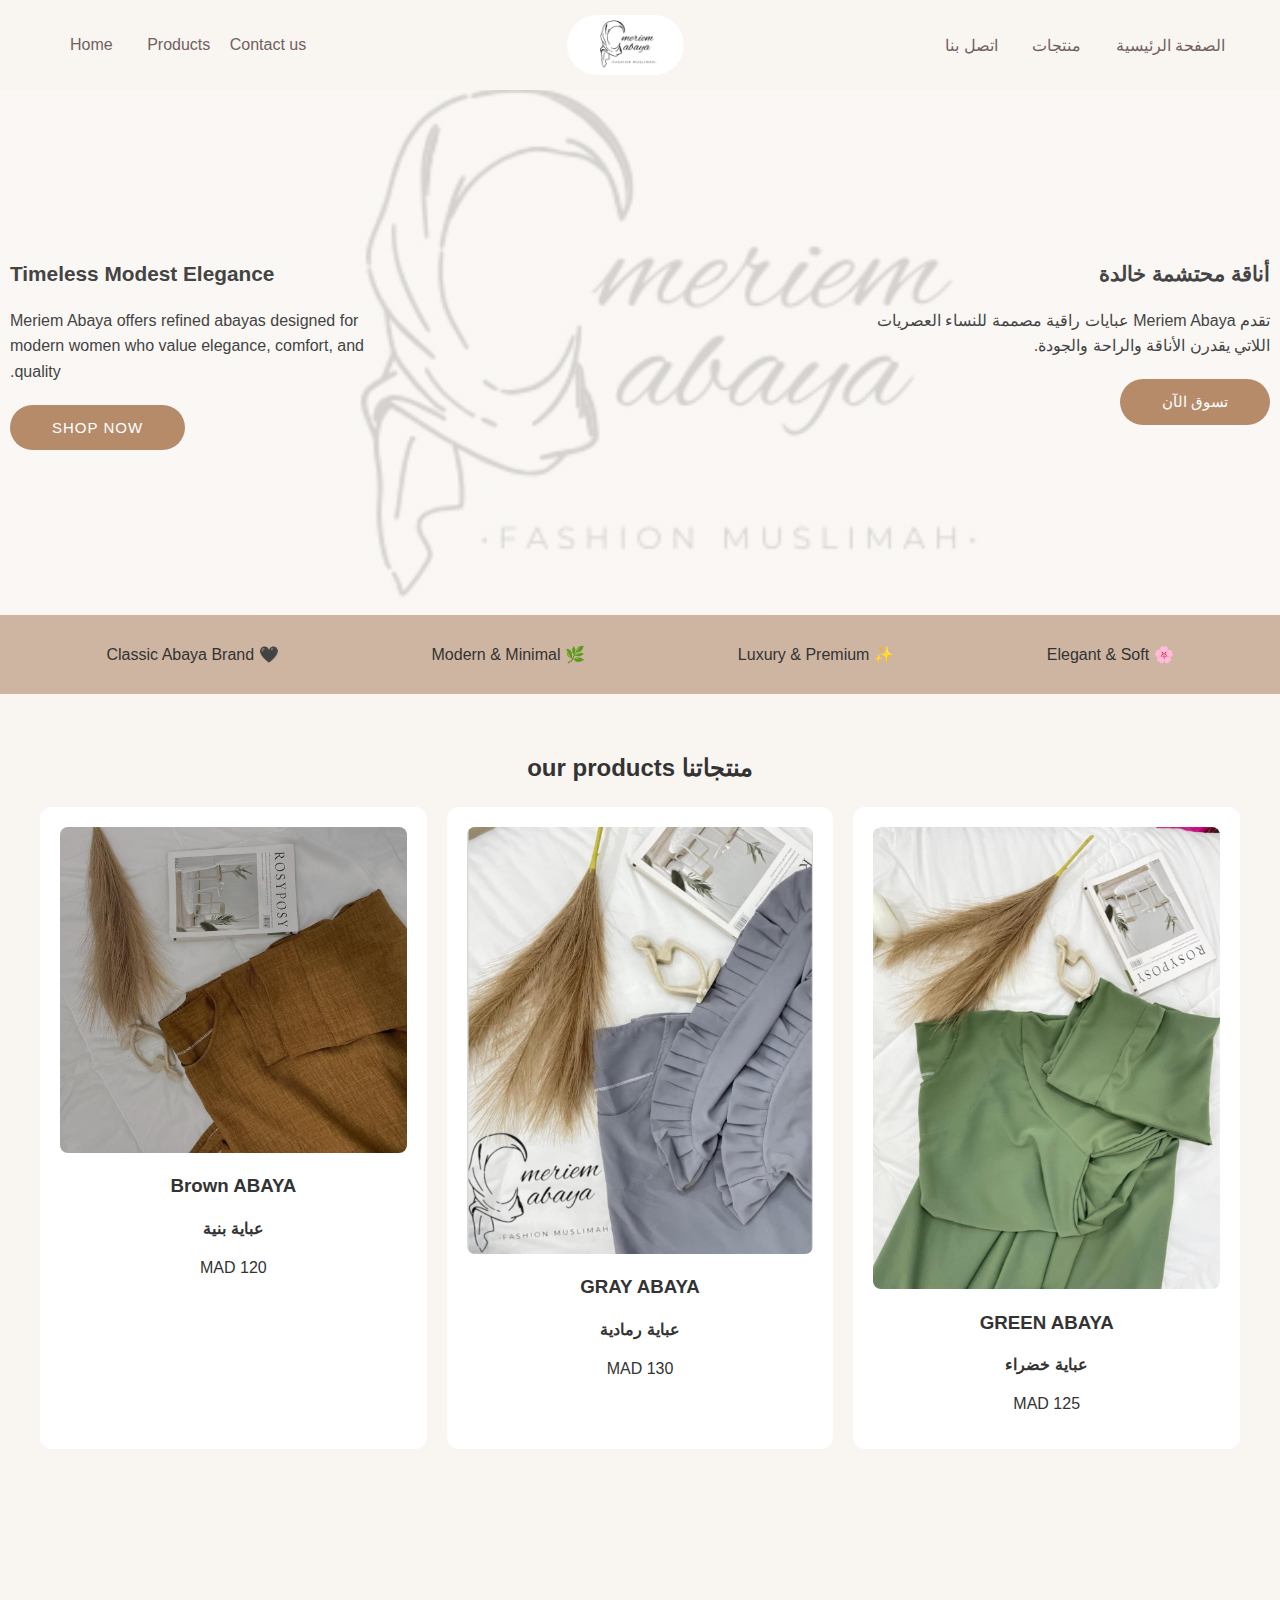
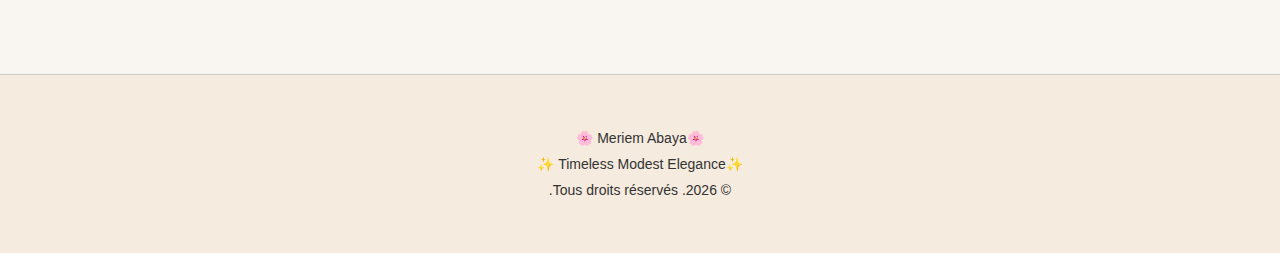
<file: index.html>
<!DOCTYPE html>
<html lang="en" dir="rtl">
<head>
    <meta charset="UTF-8">
    <title>meriem abaya</title>
    <link rel="stylesheet" href="style.css">
</head>
<body>

<!-- NAVBAR -->
<header class="navbar">
      <nav>
        <a href="#">الصفحة الرئيسية</a>
        <a href="#products">منتجات</a>
        <a href="contact.html">اتصل بنا</a>
    </nav>

    <img src="images/logo.jpeg" alt="Meriem Abaya Logo" class="logo-img">
   
    <nav>
        <a href="#">Home</a>
        <a href="#products">Products</a>
        <a href="contact.html"> Contact us</a>
    </nav>
</header>

<!-- HERO -->
<section class="hero">
    <div class="hero-content">

        <!-- Arabic description (right) -->
        <div class="hero-text right">
             <h2>أناقة محتشمة خالدة</h2>
             <p>
                تقدم Meriem Abaya عبايات راقية مصممة للنساء العصريات
                اللاتي يقدرن الأناقة والراحة والجودة.
             </p>
             <a href="#products">
               <button class="shop-btn2">تسوق الآن</button>
             </a>
        </div>


        <!-- English description (LEFT) -->
        <div class="hero-text left">
            <h2>Timeless Modest Elegance</h2>
            <p>
                Meriem Abaya offers refined abayas designed for modern women
                who value elegance, comfort, and quality.
            </p>
            <a href="#products">
                 <button class="shop-btn1">Shop Now</button>
            </a>
        </div>
    </div>

    
</section>


<!-- FEATURES -->
<section class="features">
    <div>🌸 Elegant & Soft</div>
    <div>✨ Luxury & Premium</div>
    <div>🌿 Modern & Minimal</div>
    <div>🖤 Classic Abaya Brand</div>
</section>

<!-- PRODUCTS -->
<section id="products" class="products">
    <h2>منتجاتنا our products  </h2>
    <div id="product-list" class="product-list"></div>
</section>

<footer class="footer">
   <p>🌸Meriem Abaya 🌸</p>
    <p>✨Timeless Modest Elegance ✨
    <p>© 2026. Tous droits réservés.</p>
</footer>

<script src="script.js"></script>
</body>
</html>
</file>
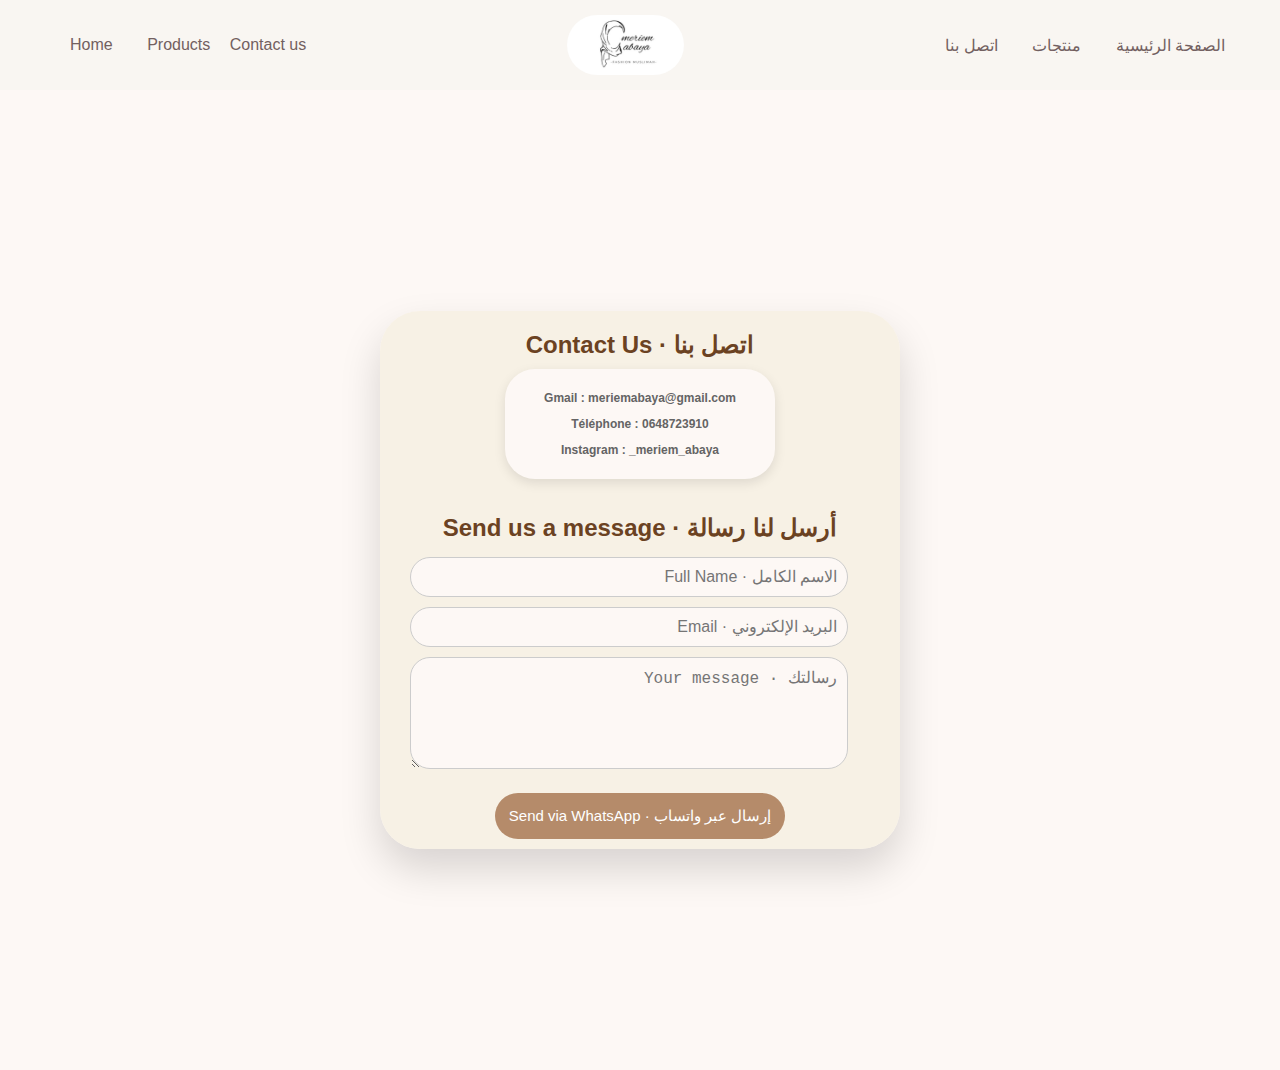
<file: contact.html>
<!DOCTYPE html>
<html lang="en" dir="rtl">
<head>
    <meta charset="UTF-8">
    <title>اتصل بنا - Meriem Abaya</title>
    <link rel="stylesheet" href="style.css">

</head>

<body>

<!-- ===== HEADER ===== -->
<header class="navbar">
    <nav>
        <a href="index.html">الصفحة الرئيسية</a>
        <a href="index.html#products">منتجات</a>
        <a href="contact.html">اتصل بنا</a>
    </nav>

    <img src="images/logo.jpeg" alt="Meriem Abaya Logo" class="logo-img">

    <nav>
        <a href="index.html">Home</a>
        <a href="index.html#products">Products</a>
        <a href="contact.html">Contact us</a>
    </nav>
</header>

<!-- ===== CONTENT ===== -->
<div class="contact-page">
    <section class="contact-section">

        <h2>اتصل بنا · Contact Us</h2>

        <div class="contact-info">
            <p> <a href="mailto:meriemabaya@gmail.com">Gmail : meriemabaya@gmail.com</a></p>
            <p> <a href="tel:+212600000000">Téléphone : 0648723910</a></p>
            <p> <a href="https://www.instagram.com/meriem_abaya_" target="_blank">Instagram : _meriem_abaya</a></p>
        </div>

        <div class="contact-form">
            <h2>أرسل لنا رسالة · Send us a message</h2>
            <form id="contact-form">
                <input type="text" id="name" placeholder="الاسم الكامل · Full Name" required>
                <input type="email" id="email" placeholder="البريد الإلكتروني · Email" required>
                <textarea id="message" rows="5" placeholder="رسالتك · Your message" required></textarea>
                <button type="submit">إرسال عبر واتساب · Send via WhatsApp</button>
            </form>
        </div>

    </section>
</div>

<!-- ===== SCRIPT ===== -->
<script>
document.getElementById('contact-form').addEventListener('submit', function(e) {
    e.preventDefault();

    const name = document.getElementById("name").value;
    const email = document.getElementById("email").value;
    const message = document.getElementById("message").value;

    const phoneNumber = "212648723910";

    const whatsappMessage =
        `New message from Meriem Abaya website:%0A%0A` +
        `Name: ${name}%0A` +
        `Email: ${email}%0A` +
        `Message: ${message}`;

    const whatsappURL = `https://wa.me/${phoneNumber}?text=${whatsappMessage}`;
    window.open(whatsappURL, "_blank");
});
</script>

</body>
</html>
</file>
<file: style.css>
/* =====================
   VARIABLES CSS
===================== */
:root {
    --main-color: #b58b6a;
    --main-color-hover: #a37455;
    --text-color: #333;
    --text-secondary: #555;
    --bg-light: #fdf8f5;
    --bg-page: #f9f6f2;
}

/* =====================
   GLOBAL
===================== */
body {
    margin: 0;
    font-family: 'Segoe UI', sans-serif;
    background-color: var(--bg-page);
    color: var(--text-color);
}

a {
    text-decoration: none;
}

/* =====================
   NAVBAR
===================== */
.navbar {
    position: sticky;
    top: 0;
    display: flex;
    justify-content: space-between;
    padding: 15px 40px;
    background: var(--bg-page);
    align-items: center;
    z-index: 100;
    transition: top 0.3s;
}

.navbar a {
    position: relative;
    text-decoration: none;
    color: #726060;
    font-weight: 500;
    margin: 0 15px;
    padding-bottom: 5px;
    transition: color 0.3s ease;
}

.navbar a::after {
    content: "";
    position: absolute;
    left: 0;
    bottom: 0;
    width: 0;
    height: 3px;
    background-color: #ca888244;
    border-radius: 2px;
    transition: width 0.4s ease;
}

.navbar a:hover::after {
    width: 100%;
}

.navbar a:hover {
    color: #724f4c5b;
}

.logo-img {
    height: 60px;
    border-radius: 50px;
}

/* =====================
   HERO SECTION
===================== */
.hero {
    min-height: 45vh;
    height: auto;
    background: linear-gradient(rgba(249,246,242,0.85), rgba(249,246,242,0.85)),
                url("images/logo.jpeg") center/cover no-repeat;
    display: flex;
    flex-direction: column;
    justify-content: center;
    padding: 60px 10px;
   
    
}

.hero-content {
    display: flex;
    justify-content: space-between;
    gap: 60px;
    flex-wrap: wrap;
}

.hero-text {
    flex: 1;
    max-width: 420px;
    display: flex;
    flex-direction: column;
    font-size: 17px;
    line-height: 1.8;
    color: #444;
}

.hero-text.left {
    text-align: left;
    margin-right: 300px;
}

.hero-text.right {
    text-align: right;
    margin-left: 100px;
}

.hero-text h2 {
    font-size: 1.3rem;
    margin-bottom: 10px;
    margin-top: 0;
    position: relative;
}

.hero-text h2::after {
    content: "";
    position: absolute;
    left: 0;
    bottom: -5px;
    width: 0;
    height: 4px;
    background-color: #9b7673af;
    border-radius: 2px;
    transition: width 0.4s ease;
}

.hero-text h2:hover::after {
    width: 100%;
}

.hero-text p {
    font-size: 16px;
    line-height: 1.6;
    margin-bottom: 20px;
    margin-top: 5px;
}

.hero-text a button {
    padding: 14px 42px;
    font-size: 15px;
    letter-spacing: 1px;
    border-radius: 30px;
    border: none;
    cursor: pointer;
    text-transform: uppercase;
    transition: background 0.2s;
}

.shop-btn1,
.shop-btn2 {
    background-color: var(--main-color);
    color: white;
}

.shop-btn1:hover,
.shop-btn2:hover {
    background-color: var(--main-color-hover);
}

/* =====================
   FEATURES
===================== */
.features {
    display: flex;
    justify-content: space-around;
    padding: 30px;
    background: #ceb5a1;
    font-size: 16px;
    flex-wrap: wrap;
    text-align: center;
}

/* =====================
   PRODUCTS LIST
===================== */
.products {
    min-height: 100vh;
    padding: 40px;
    text-align: center;
}

.products h2 {
    margin-bottom: 25px;
}

.product-list {
    display: grid;
    grid-template-columns: repeat(auto-fit, minmax(220px,1fr));
    gap: 20px;
}

.product {
    background: white;
    border-radius: 12px;
    padding: 20px;
    transition: transform 0.2s, box-shadow 0.2s;
}

.product:hover {
    transform: translateY(-5px);
    box-shadow: 0 5px 15px rgba(0,0,0,0.15);
}

.product img {
    width: 100%;
    border-radius: 8px;
}

/* =====================
   PRODUCT DETAIL PAGE
===================== */
.product-detail {
    min-height: 100vh;
    box-sizing: border-box;
    padding: 40px;
    display: flex;
    flex-wrap: wrap;
    gap: 40px;
    max-width: 900px;
    margin: 0 auto;
}

.product-images {
    flex: 1 1 300px;
}

#main-image {
    width: 100%;
    max-width: 400px;
    border-radius: 8px;
    margin-bottom: 15px;
    display: block;
}

#thumbnails {
    display: flex;
    gap: 10px;
    flex-wrap: wrap;
}

#thumbnails img {
    width: 80px;
    height: 100px;
    object-fit: cover;
    border-radius: 5px;
    cursor: pointer;
    transition: transform 0.2s, border 0.2s;
    border: 2px solid transparent;
}

#thumbnails img:hover {
    transform: scale(1.05);
    border-color: var(--main-color);
}

.product-order {
    flex: 1 1 300px;
}

.product-order h2 {
    margin-bottom: 10px;
}

.product-order p {
    margin-bottom: 15px;
    color: var(--text-secondary);
}

.product-order form {
    display: flex;
    flex-direction: column;
}

.product-order input,
.product-order textarea,
.product-order button {
    margin: 8px 0;
    padding: 10px;
    font-size: 16px;
    border-radius: 5px;
}

.product-order input,
.product-order textarea {
    border: 1px solid #ccc;
}

.product-order button {
    background: var(--main-color);
    color: white;
    border: none;
    cursor: pointer;
    transition: background 0.2s;
}

.product-order button:hover {
    background-color: var(--main-color-hover);
}

/* =====================
   CONTACT PAGE
===================== */
.contact-page {
    min-height: 100vh;
    display: flex;
    justify-content: center;
    align-items: center;
    padding: 40px 50px;
    position: relative;
    overflow: hidden;
    background-color: var(--bg-light);
}

.contact-section {
    max-width: 520px;
    width: 100%;
    padding: 10px auto;
    border-radius: 40px;
    background: rgba(247,240,228,0.95);
    box-shadow: 0 20px 40px rgba(0,0,0,0.15);
    position: relative;
    z-index: 2;
    text-align: center;
}

.contact-section h2 {
    color: #6b4222;
    margin-bottom: 10px;
}

.contact-info {
    background-color: var(--bg-light);
    max-width: 250px;
    box-shadow: 0 4px 12px rgba(0,0,0,0.1);
    border-radius: 30px;
    margin: 0 auto;
    padding: 10px;
    text-align: center;
}

.contact-info p {
    font-size: 12px;
}

.contact-info a {
    color: #646464;
    text-decoration: none;
    font-weight: bold;
}

.contact-info a:hover {
    text-decoration: underline;
}

.contact-form {
    margin-top: 35px;
    width: 80%;
    margin-right: 10%;
}

.contact-form input,
.contact-form textarea {
    width: 100%;
    margin: 5px 0;
    padding: 10px;
    font-size: 16px;
    border-radius: 20px;
    border: 1px solid #ccc;
    background-color: var(--bg-light);
}

.contact-form button {
    margin-top: 15px;
    margin-bottom: 10px;
    padding: 14px;
    border-radius: 30px;
    background: var(--main-color);
    color: white;
    border: none;
    font-size: 15px;
    cursor: pointer;
    transition: background 0.2s, transform 0.2s;
}

.contact-form button:hover {
    background: var(--main-color-hover);
    transform: translateY(-2px);
}

/* =====================
   FOOTER
===================== */
.footer {
    position: relative;
    bottom: 0;
    width: 100%;
    background: #f5ebde;
    border-top: 1px solid #ccc;
    display: flex;
    flex-direction: column;
    justify-content: center;
    align-items: center;
    padding: 50px 0;
    font-size: 14px;
}

.footer p {
    margin: 5px 0;
}

/* =========================
   RESPONSIVE – MOBILE & TABLET
   ========================= */
@media (max-width: 900px) {

    /* ===== HERO ===== */
    .hero {
        min-height: 100vh;
        padding: 60px 20px;
        display: flex;
        flex-direction: column;
        justify-content: center;
        align-items: center;
    }

    .hero-content {
        flex-direction: column; /* empile anglais + arabe */
        width: 100%;
        max-width: 100%;
        gap: 20px;
        box-sizing: border-box;
    }

    .hero-text {
        width: 100%;
        text-align: center;
        margin: 0;
    }

    .hero-text.left {
        margin-right: 0;
        margin-top: 15px; /* espace sous l'anglais */
    }

    /* ===== PRODUCTS ===== */
    .products {
        padding: 40px 20px;
        margin-top: 0;
    }

    .product-list {
        grid-template-columns: 1fr; /* produits empilés */
        gap: 25px;
    }

    /* ===== PRODUCT DETAIL ===== */
    .product-detail {
        flex-direction: column; /* photos en haut, desc + form dessous */
        padding: 40px 20px;
        gap: 30px;
        min-height: auto; /* laisse la hauteur s’adapter */
    }

    .product-order {
        width: 100%;
    }

    /* ===== CONTACT PAGE ===== */
    .contact-page {
        min-height: auto; /* supprime l’espace vide */
        padding: 20px;
        display: flex;
        justify-content: center;
        align-items: center;
    }

    .contact-section {
        width: 100%;
        max-width: 500px;
        padding: 20px;
        border-radius: 20px;
    }

    .contact-form input,
    .contact-form textarea {
        width: 100%;
        font-size: 16px;
    }
}
@media (max-width: 768px) {

  /* NAVBAR */
  .navbar {
    padding: 10px 15px;
    flex-wrap: wrap;
    gap: 10px;
  }

  .logo-img {
    height: 45px;
  }

  /* HERO */
  .hero {
    min-height: auto;
    padding-top: 10px;
    padding-bottom: 20px;
    justify-content: flex-start;
    margin-bottom: 60px;
   
  };

  .hero-content {
    flex-direction: column;
    gap: 20px;
    margin-top: 0;
  }

  .hero-text {
    max-width: 100%;
    margin: 0;
    text-align: center;
  }

  .hero-text h2 {
    margin-top: 0;
  }

  .hero-text p {
    margin-top: 5px;
  }
  .features{
     margin-top: 0
  }
  

  /* PRODUCTS LIST */
  .product-list {
    grid-template-columns: 1fr;
  }

  /* PRODUCT DETAIL PAGE */
  .product-detail {
    flex-direction: column;
    padding: 20px;
    gap: 25px;
  }

  .product-images {
    width: 100%;
  }

  #main-image {
    max-width: 100%;
  }

  #thumbnails {
    justify-content: center;
  }

  .product-order {
    width: 100%;
  }

  /* Contact page */
  .contact-page {
    min-height: auto;
    padding: 20px;
  }

  .contact-section {
    width: 100%;
    max-width: 100%;
    padding: 20px;
  }

  .contact-info {
    max-width: 100%;
  }

  .contact-form {
    width: 100%;
    margin: 20px 0 0 0;
  }

}
</file>
